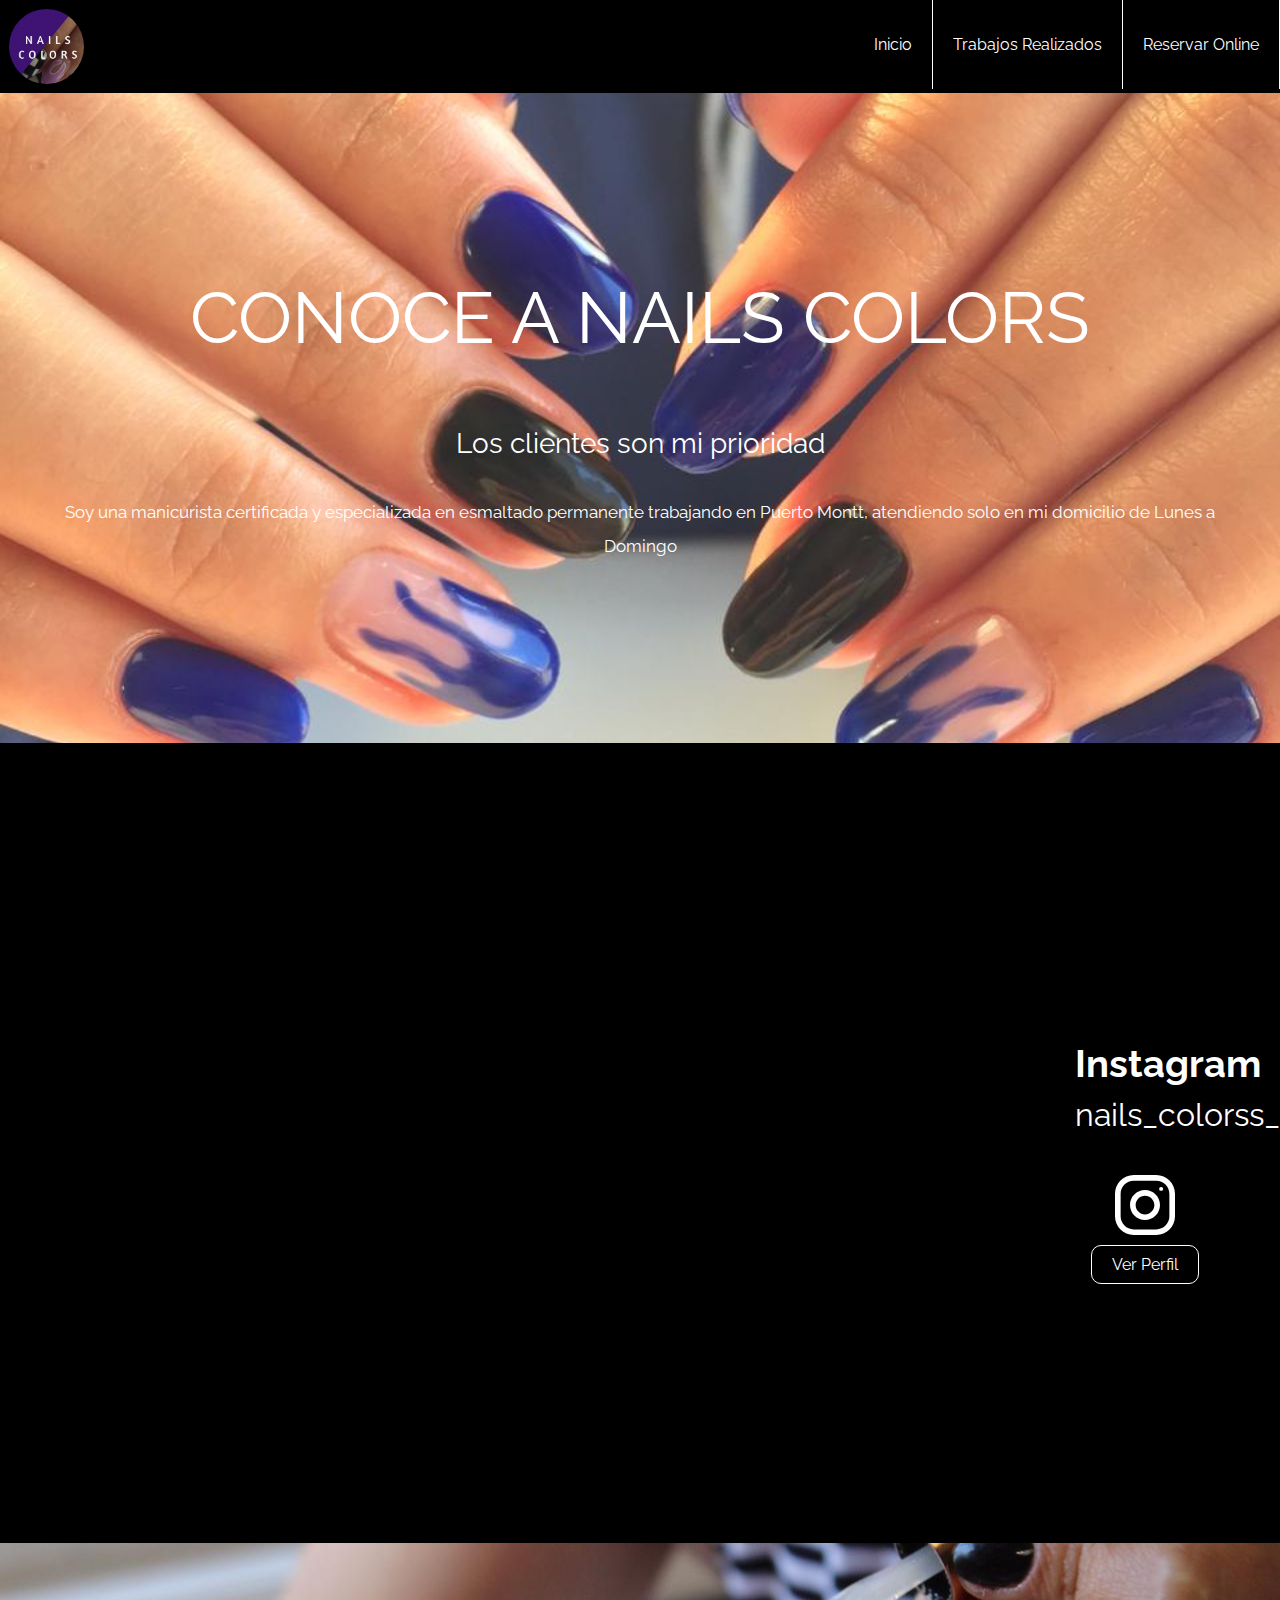
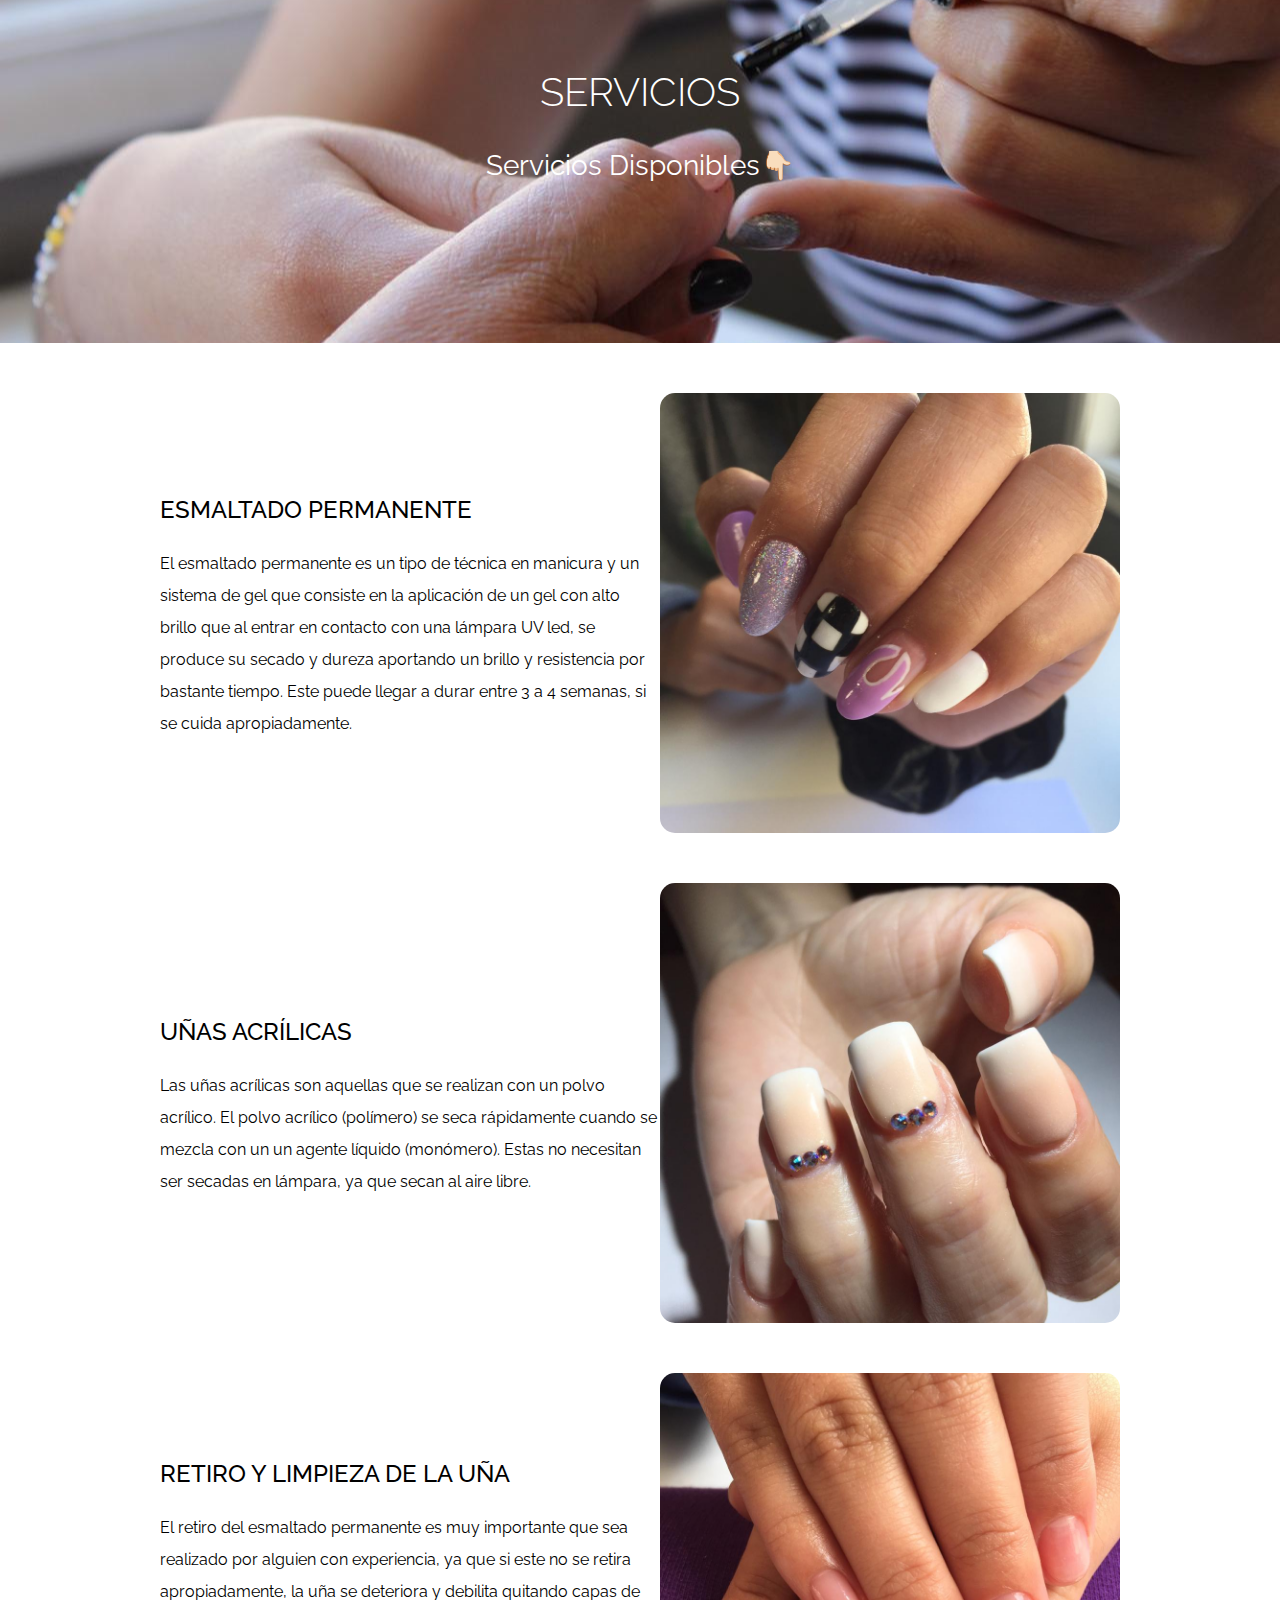
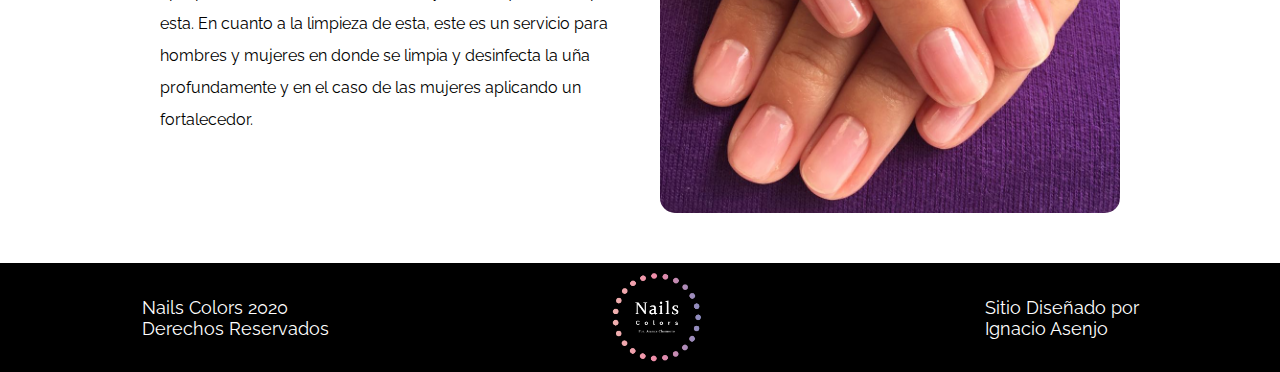
<file: index.html>
<u!DOCTYPE html>
<html lang="es" dir="ltr">
  <head>
    <meta charset="utf-8">
    <title>Nails Colors</title>
    <link rel="stylesheet" href="css/nc-estilo.css">
    <link href="https://fonts.googleapis.com/css?family=Montserrat|Raleway&display=swap" rel="stylesheet">
    <link href="https://fonts.googleapis.com/css?family=Quicksand&display=swap" rel="stylesheet">
    <link rel="shortcut icon" href="images/logo3.jpeg" />
  </head>
  <body>
    
    
    
    
    <header class = "header">

      <figure class="logo">
        <img src="images/logo33.jpg" alt="Logo" class="header-logo"/>
      </figure>

      <div class="header-bannerroom">
        <img src="images/banner.jpg" alt="icon" class="header-banner">
      </div>

      <div class="header-room"></div>
        <input type="checkbox" id="btn-menu">
        <div class="header-box">
          <label for="btn-menu">
            <img src="images/menu.png" alt="icon" class="header-menu">
          </label>
        </div>
        
        <nav class = "menu">

          <ul>
            <li>
              <a href="./index.html " class="menu-element">Inicio</a>
            </li>
            <li>
              <a href="./trabajos.html" class="menu-element">Trabajos Realizados</a>
            </li>
            <li>
              <a href="./horario.html " class="menu-element">Reservar Online</a>
            </li>
          </ul>

        </nav>
      </div>
    </header>
    
    <section class="banner-alt">
      <div class="banner-alt-content">
        
        <h1>Conoce a Nails Colors</h1>
        <p class="font7">Los clientes son mi prioridad</p>
        <p class="font8">Soy una manicurista certificada y especializada en esmaltado permanente trabajando en Puerto Montt, atendiendo solo en mi domicilio de Lunes a Domingo </p>
        
  
      </div>
    </section>
    
    <!--<section class="banner">
      <div class="banner-content">
        
        <h1>Bienvenidos a  Nails Colors</h1>
        
        <a href="./Trabajos.html">Ver Trabajos</a>
      
      </div>
    </section>-->
 
   <!--TEXTO ESCONDIDO POR SI LO NECESITAS

      <section class="hero">
      <h2>Bienvenidos a Nails Colorsy nose que más escribir , texto texto mucho texto y mas texto</h2>
      <img class="hero-image" src="images/logo1.jpg" wight="500" height="300" alt="Imagen Principal"/>
    </section>-->
    
    <section id="contacto" class="contact">
      <div class="container">
        
        <div class="contact-instagram">
          <script src="https://apps.elfsight.com/p/platform.js" ></script>
          <div class="elfsight-app-da124fe7-1f3f-41db-bb42-c450b6b6c1a0"></div>
        </div>

        <div class="contact-apart">
          <div class="contact-text">
            <h3>Instagram</h3>
            <p>nails_colorss_ </p>
          </div>

          <div class="contact-social">
            <a href="https://www.instagram.com/nails_colorss_/?hl=es-la" class="social-link instagram"></a>
            <a href="https://www.instagram.com/nails_colorss_/?hl=es-la" class="contact-button">Ver Perfil</a>
          </div>
        <div>
      </div>
    </section>

    <section class="banner-alt-bet">
      <div class="banner-alt-bet-content">
          
        <h1>SERVICIOS</h1>
        <p class="font7">Servicios Disponibles👇🏻</p>
          
    
      </div>
    </section>

    <section class="jobs">

      <div class="jobs-types">
        <div class="jobs-text">
          <h3>ESMALTADO PERMANENTE</h3>
          <p>El esmaltado permanente es un tipo de técnica en manicura y un sistema de gel que consiste en la aplicación de un gel con alto brillo que al entrar en contacto con una lámpara UV led, se produce su secado y dureza aportando un brillo y resistencia por bastante tiempo. Este puede llegar a durar entre 3 a 4 semanas, si se cuida apropiadamente. </p>
        </div>
        <div class="jobs-container">
          <img class="jobs-image" src="images/jobs/esmaltado.jpeg"/>
        </div>
      </div>

      <div class="jobs-types">
        <div class="jobs-text">
          <h3>UÑAS ACRÍLICAS</h3>
          <p>Las uñas acrílicas son aquellas que se realizan con un polvo acrílico. El polvo acrílico (polímero) se seca rápidamente cuando se mezcla con un un agente líquido (monómero). Estas no necesitan ser secadas en lámpara, ya que secan al aire libre. </p>
        </div>
        <div class="jobs-container">
          <img  class="jobs-image" src="images/jobs/acrilicas.jpeg"/>
        </div>
      </div>

      <div class="jobs-types">
        <div class="jobs-text">
          <h3>RETIRO Y LIMPIEZA DE LA UÑA </h3>
          <p>El retiro del esmaltado permanente es muy importante que sea realizado por alguien con experiencia, ya que si este no se retira apropiadamente, la uña se deteriora y debilita quitando capas de esta. En cuanto a la limpieza de esta, este es un servicio para hombres y mujeres en donde se limpia y desinfecta la uña profundamente y en el caso de las mujeres aplicando un fortalecedor. </p>
        </div>
        <div class="jobs-container">
          <img  class="jobs-image" src="images/jobs/retiro.jpeg"/>
        </div>
      </div>



    </section>

    <footer class="footer">
      <div>
        <p>Nails Colors 2020 </p>
        <p>Derechos Reservados</p>
      </div>
      <div>
        <img src="images/logo4.png" width="55" alt="Imagen del Logo" class="footer-logo">
      </div>
      <div class="footer-ig">
        <p>Sitio Diseñado por </p>
        <a>Ignacio Asenjo</a>
      </div>
    </footer>

    

  </body>
</html>
</file>
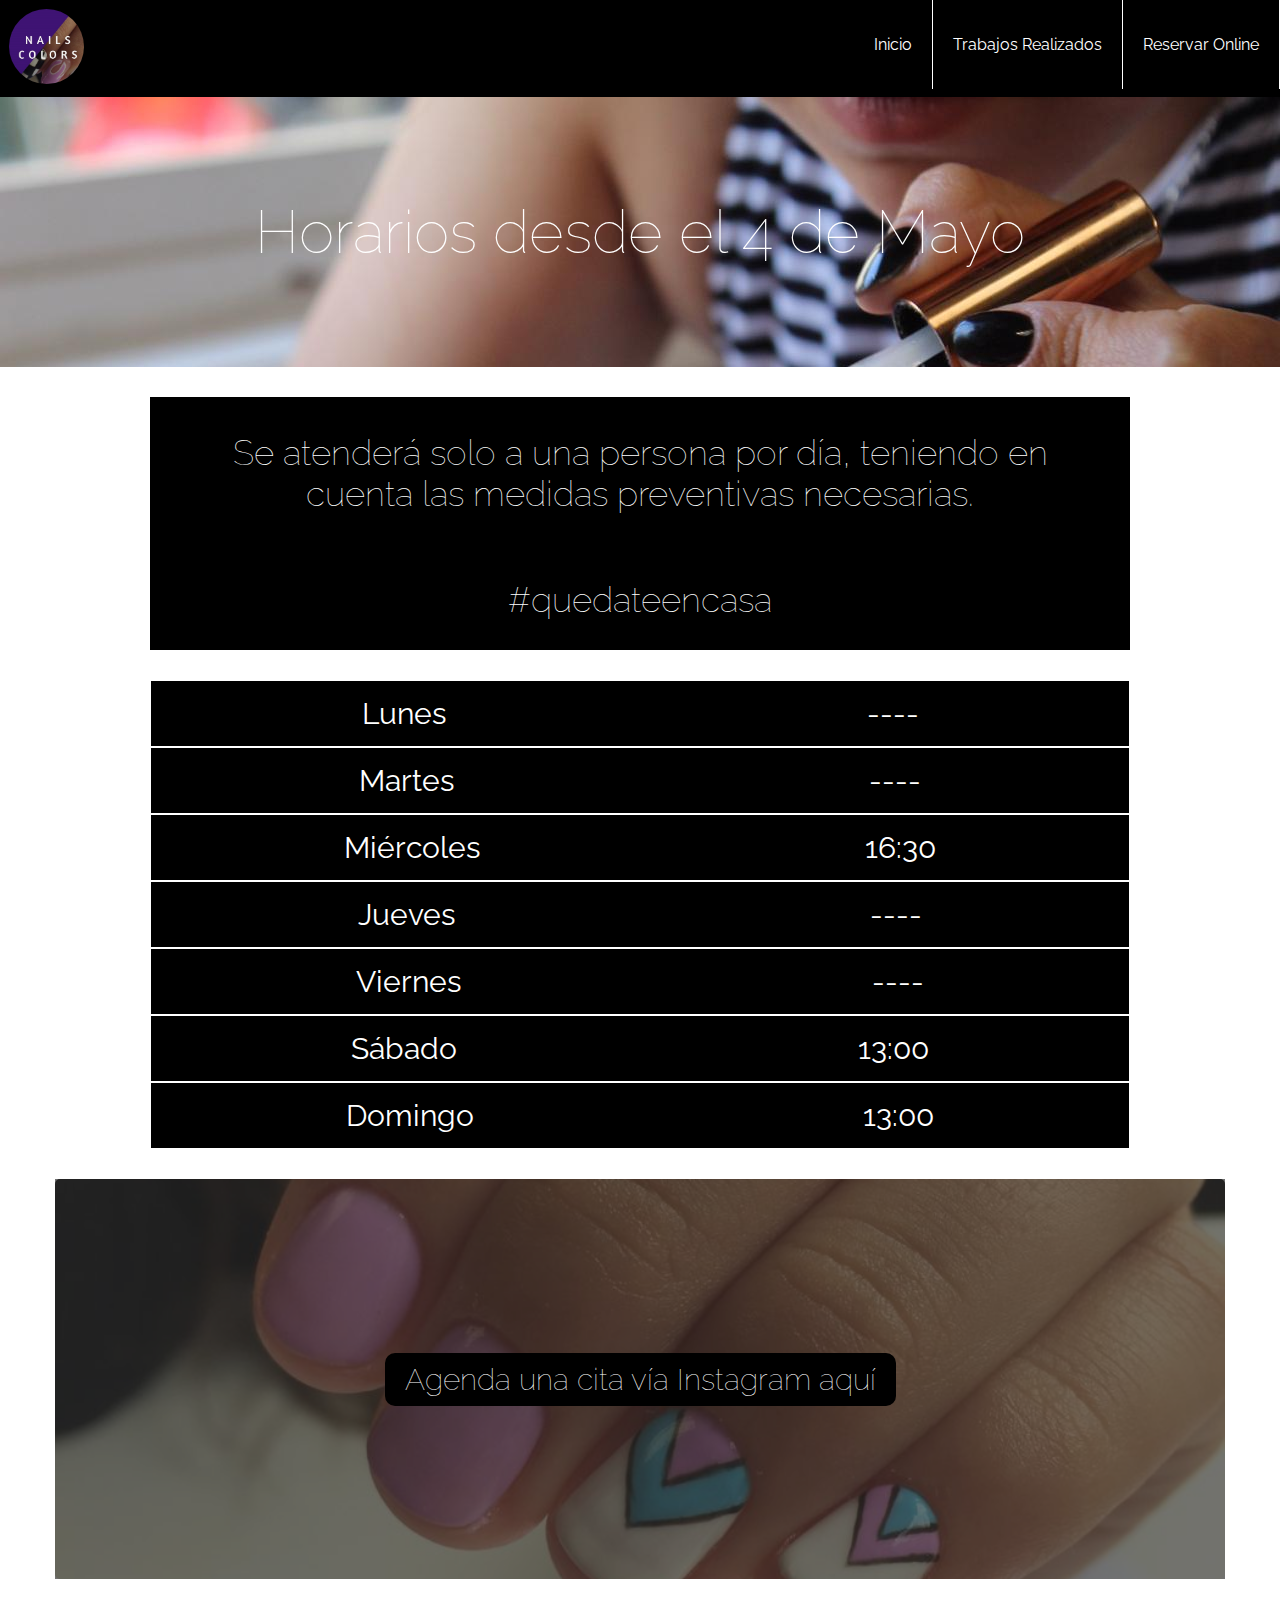
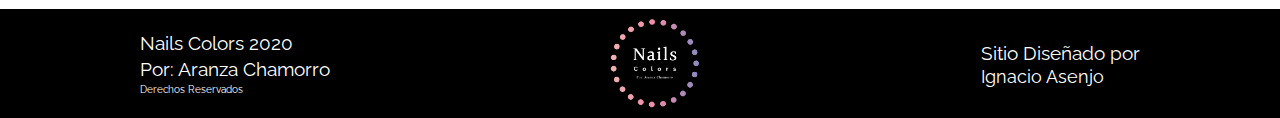
<file: horario.html>
<!DOCTYPE html>
<html lang="en" dir="ltr">
  <head>

    <meta charset="utf-8">
    <title>Nails Colors</title>
    <link rel="stylesheet" href="css/ctnc.css">
    <link href="https://fonts.googleapis.com/css?family=Raleway:300&display=swap" rel="stylesheet">
    <link href="https://fonts.googleapis.com/css?family=Montserrat|Raleway&display=swap" rel="stylesheet">
    <link href="https://fonts.googleapis.com/css?family=Quicksand&display=swap" rel="stylesheet">
    <link rel="shortcut icon" href="images/logo3.png" />
  </head>
  <body>
    <header class = "header">

      <figure class="logo">
        <img src="images/logo33.jpg" alt="Logo" class="header-logo"/>
      </figure>

      <div class="header-bannerroom">
        <img src="images/banner.jpg" alt="icon" class="header-banner">
      </div>


      <div class="header-room"></div>
        <input type="checkbox" id="btn-menu">
        <div class="header-box">
          <label for="btn-menu">
            <img src="images/menu.png" alt="icon" class="header-menu">
          </label>
        </div>
        
        <nav class = "menu">

          <ul>
            <li>
              <a href="./index.html " class="menu-element">Inicio</a>
            </li>
            <li>
              <a href="./trabajos.html" class="menu-element">Trabajos Realizados</a>
            </li>
            <li>
              <a href="./horario.html " class="menu-element">Reservar Online</a>
            </li>
          </ul>

        </nav>
      </div>
    </header>

    <!--<div class="sup">
      <h1 class="title">Horarios</h1>
    </div>-->

    <section class="horario">
      <!--<div class="horario-paper">
        <img class="horario-image" src="images/servicios.jpeg"/>
      </div>-->
      <div class="horario-block">
        <p class="horario-title"> Horarios desde el 4 de Mayo </p>
        <div class = "horario-aviso">
          <p class="horario-alerta">Se atenderá solo a una persona por día, teniendo en cuenta las medidas preventivas necesarias.</p>
          <p class="horario-alerta">#quedateencasa</p>
        </div>
        <div class="horario-day">
            <p>Lunes</p><p>----</p>
        </div>
        <div class="horario-day">
          <p>Martes</p><p>----</p>
        </div>
        <div class="horario-day">
          <p>Miércoles</p><p>16:30</p>
        </div>
        <div class="horario-day">
          <p>Jueves</p><p>----</p>
        </div>
        <div class="horario-day">
          <p>Viernes</p><p>----</p>
        </div>
        <div class="horario-day">
          <p>Sábado</p><p>13:00</p>
        </div>
        <div class="horario-day">
          <p>Domingo</p><p>13:00</p>
        </div>
      </div> 
        
    </section>  

    <section class="contact">
      <div class="contact-content">
        <a class="contact-button" href="https://www.instagram.com/nails_colorss_/">Agenda una cita vía Instagram aquí</a>
      </div>
    </section>
   

    <footer class="footer">
      <div >
        <p class="footer-text">Nails Colors 2020</p>
        <p class="footer-text">Por: Aranza Chamorro</p>
        <p class="footer-text0">Derechos Reservados</p>
      </div>
      <div>
        <img src="images/logo4.png" width="55" alt="Imagen del Logo" class="footer-logo">
      </div>
      <div class="footer-ig">
        <p class="footer-text">Sitio Diseñado por </p>
        <a>Ignacio Asenjo</a>
      </div>
    </footer>

  </body>
</html>
</file>
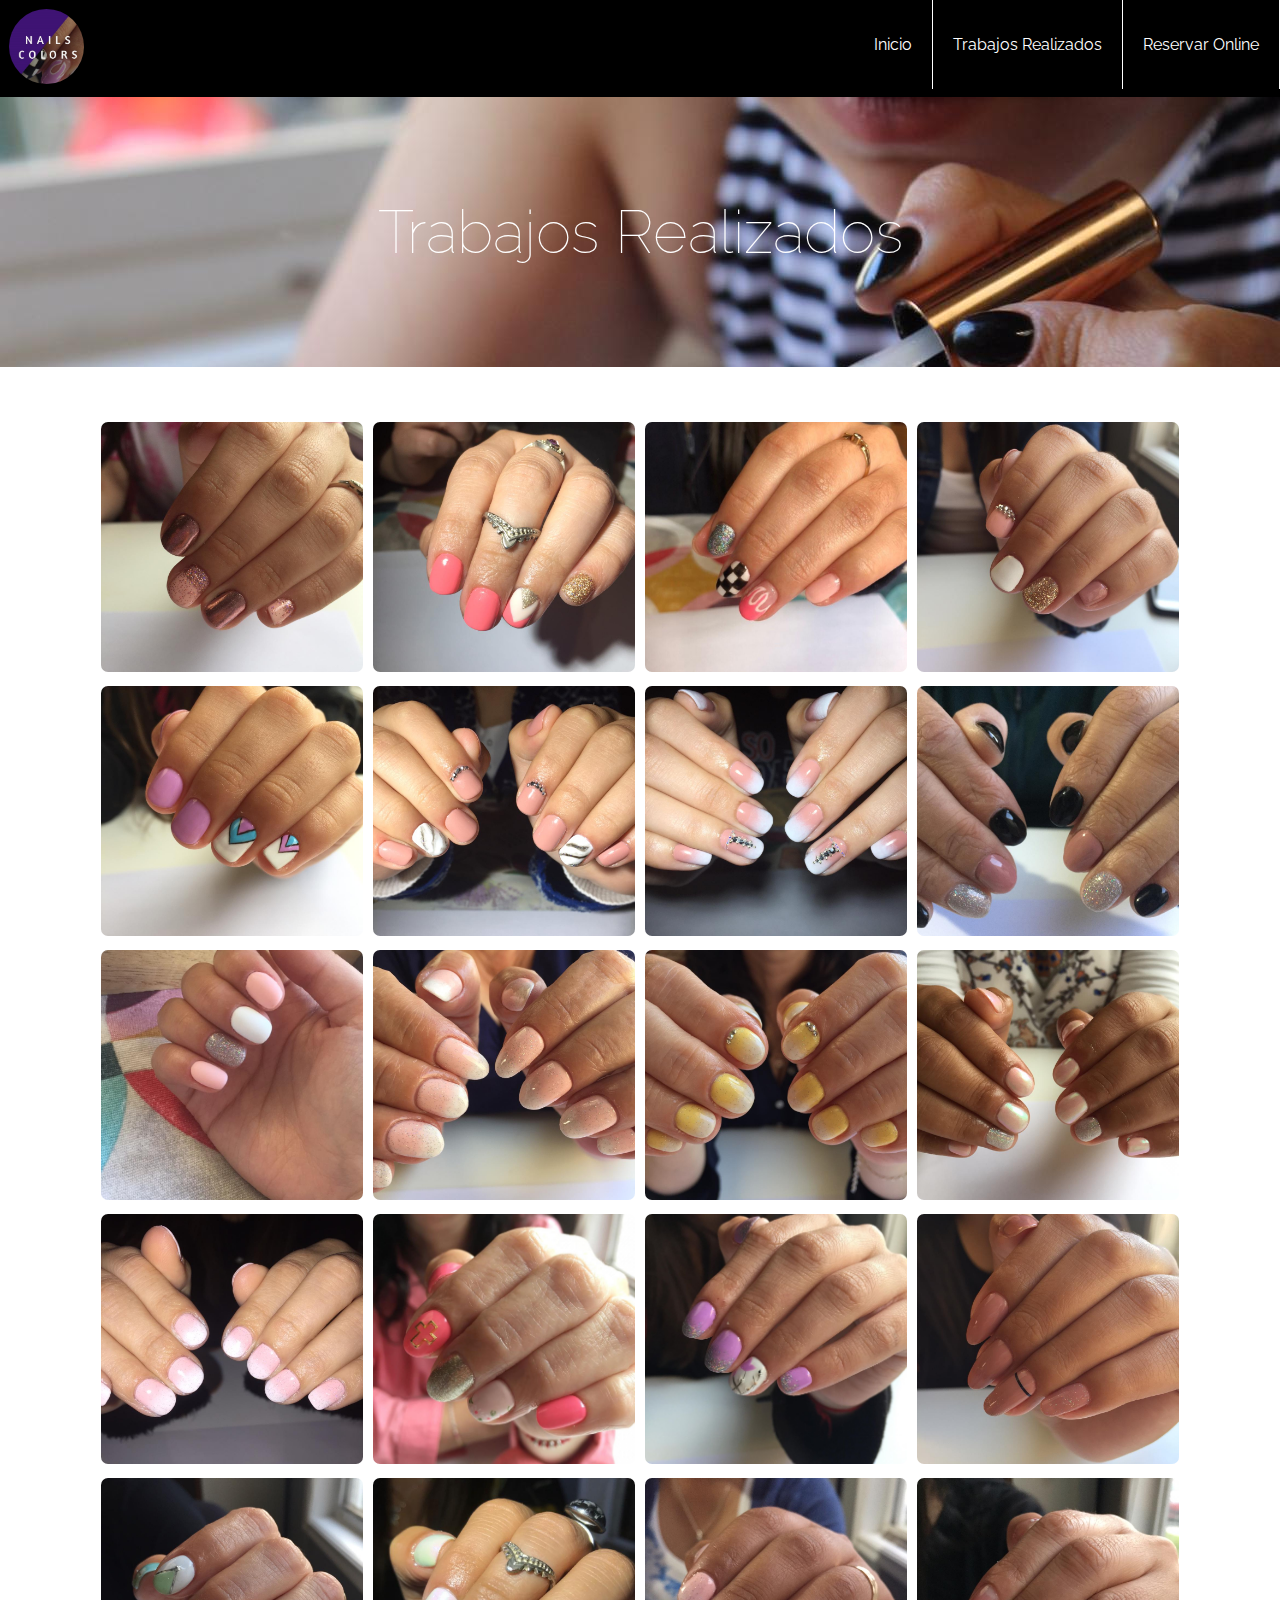
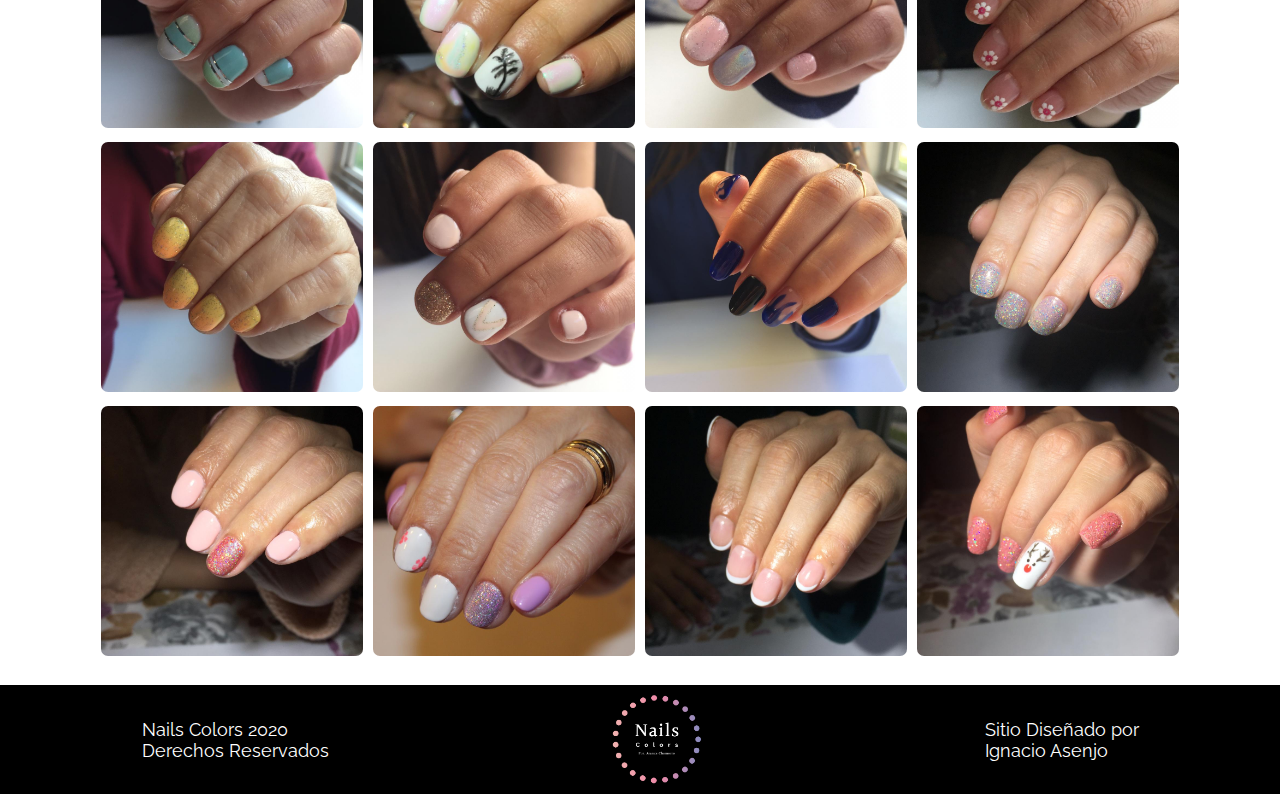
<file: trabajos.html>
<!DOCTYPE html>
<html lang="es" dir="ltr">
  <head>

    <meta charset="utf-8">
    <title>Nails Colors</title>
    <link rel="stylesheet" href="css/tcnc.css">
    <link href="https://fonts.googleapis.com/css?family=Raleway:300&display=swap" rel="stylesheet">
    <link href="https://fonts.googleapis.com/css?family=Montserrat|Raleway&display=swap" rel="stylesheet">
    <link href="https://fonts.googleapis.com/css?family=Quicksand&display=swap" rel="stylesheet">
    <link rel="shortcut icon" href="images/logo3.png" />
  </head>
  <body>
    <header class = "header">

        <figure class="logo">
            <img src="images/logo33.jpg" alt="Logo" class="header-logo"/>
          </figure>
    
        <div class="header-bannerroom">
            <img src="images/banner.jpg" alt="icon" class="header-banner">
        </div>
  
        <div class="header-room"></div>
          <input type="checkbox" id="btn-menu">
          <div class="header-box">
            <label for="btn-menu">
              <img src="images/menu.png" alt="icon" class="header-menu">
            </label>
          </div>
          
          <nav class = "menu">
  
            <ul>
            
                <li>
                    <a href="./index.html " class="menu-element">Inicio</a>
                </li>
              <li>
                <a href="./trabajos.html" class="menu-element">Trabajos Realizados</a>
              </li>
              <li>
                <a href="./horario.html " class="menu-element">Reservar Online</a>
              </li>
              
            </ul>
  
          </nav>
        </div>
      </header>

    <div class="">
        <p class="trabajos-title"> Trabajos Realizados </p>
      </div>


    <ul class="galeria">
        <li><a href="#img1"><img src="./images/catalogo/trabajo1.jpeg"></a></li>
        <li><a href="#img2"><img src="./images/catalogo/trabajo2.jpeg"></a></li>
        <li><a href="#img3"><img src="./images/catalogo/trabajo3.jpeg"></a></li>
        <li><a href="#img4"><img src="./images/catalogo/trabajo4.jpeg"></a></li>
        <li><a href="#img5"><img src="./images/catalogo/trabajo5.jpeg"></a></li>
        <li><a href="#img6"><img src="./images/catalogo/trabajo6.jpeg"></a></li>
        <li><a href="#img7"><img src="./images/catalogo/trabajo7.jpeg"></a></li>
        <li><a href="#img8"><img src="./images/catalogo/trabajo8.jpeg"></a></li>
        <li><a href="#img9"><img src="./images/catalogo/trabajo9.jpeg"></a></li>
        <li><a href="#img10"><img src="./images/catalogo/trabajo10.jpeg"></a></li>
        <li><a href="#img11"><img src="./images/catalogo/trabajo11.jpeg"></a></li>
        <li><a href="#img12"><img src="./images/catalogo/trabajo12.jpeg"></a></li>
        <li><a href="#img13"><img src="./images/catalogo/trabajo13.jpeg"></a></li>
        <li><a href="#img14"><img src="./images/catalogo/trabajo14.jpeg"></a></li>
        <li><a href="#img15"><img src="./images/catalogo/trabajo15.jpeg"></a></li>
        <li><a href="#img16"><img src="./images/catalogo/trabajo16.jpeg"></a></li>
        <li><a href="#img17"><img src="./images/catalogo/trabajo17.jpeg"></a></li>
        <li><a href="#img18"><img src="./images/catalogo/trabajo18.jpeg"></a></li>
        <li><a href="#img19"><img src="./images/catalogo/trabajo19.jpeg"></a></li>
        <li><a href="#img20"><img src="./images/catalogo/trabajo20.jpeg"></a></li>
        <li><a href="#img21"><img src="./images/catalogo/trabajo21.jpeg"></a></li>
        <li><a href="#img22"><img src="./images/catalogo/trabajo22.jpeg"></a></li>
        <li><a href="#img23"><img src="./images/catalogo/trabajo23.jpeg"></a></li>
        <li><a href="#img24"><img src="./images/catalogo/trabajo24.jpeg"></a></li>
        <li><a href="#img25"><img src="./images/catalogo/trabajo25.jpeg"></a></li>
        <li><a href="#img26"><img src="./images/catalogo/trabajo26.jpeg"></a></li>
        <li><a href="#img27"><img src="./images/catalogo/trabajo27.jpeg"></a></li>
        <li><a href="#img28"><img src="./images/catalogo/trabajo28.jpeg"></a></li>
    </ul>

    <div class="modal" id="img1">
        <h3></h3>
        <div class="imagen">
            <a href="#img28"><img src="./images/arrow_left.png" class="image_arrow"></a>
            <a href="#img2"><img src="./images/catalogo/trabajo1.jpeg" class="image_max"></a>
            <a href="#img2"><img src="./images/arrow_right.png" class="image_arrow" ></a>
        </div>
        <a class="cerrar" href=""><img class="modal-x" src="images/x.png"/></a>
    </div>
    
    <div class="modal" id="img2">
        <h3></h3>
        <div class="imagen">
            <a href="#img1"><img src="./images/arrow_left.png" class="image_arrow"></a>
            <a href="#img3"><img src="./images/catalogo/trabajo2.jpeg" class="image_max"></a>
            <a href="#img3"><img src="./images/arrow_right.png" class="image_arrow" ></a>
        </div>
        <a class="cerrar" href=""><img class="modal-x" src="images/x.png"/></a>
    </div>
    
    <div class="modal" id="img3">
        <h3></h3>
        <div class="imagen">
            <a href="#img2"><img src="./images/arrow_left.png" class="image_arrow"></a>
            <a href="#img4"><img src="./images/catalogo/trabajo3.jpeg" class="image_max"></a>
            <a href="#img4"><img src="./images/arrow_right.png" class="image_arrow" ></a>
        </div>
        <a class="cerrar" href=""><img class="modal-x" src="images/x.png"/></a>
    </div>

    <div class="modal" id="img4">
        <h3></h3>
        <div class="imagen">
            <a href="#img3"><img src="./images/arrow_left.png" class="image_arrow"></a>
            <a href="#img5"><img src="./images/catalogo/trabajo4.jpeg" class="image_max"></a>
            <a href="#img5"><img src="./images/arrow_right.png" class="image_arrow" ></a>
        </div>
        <a class="cerrar" href=""><img class="modal-x" src="images/x.png"/></a>
    </div>

    <div class="modal" id="img5">
        <h3></h3>
        <div class="imagen">
            <a href="#img4"><img src="./images/arrow_left.png" class="image_arrow"></a>
            <a href="#img6"><img src="./images/catalogo/trabajo5.jpeg" class="image_max"></a>
            <a href="#img6"><img src="./images/arrow_right.png" class="image_arrow" ></a>
        </div>
        <a class="cerrar" href=""><img class="modal-x" src="images/x.png"/></a>
    </div>

    <div class="modal" id="img6">
        <h3></h3>
        <div class="imagen">
            <a href="#img5"><img src="./images/arrow_left.png" class="image_arrow"></a>
            <a href="#img7"><img src="./images/catalogo/trabajo6.jpeg" class="image_max"></a>
            <a href="#img7"><img src="./images/arrow_right.png" class="image_arrow" ></a>
        </div>
        <a class="cerrar" href=""><img class="modal-x" src="images/x.png"/></a>
    </div>
    
    <div class="modal" id="img7">
        <h3></h3>
        <div class="imagen">
            <a href="#img6"><img src="./images/arrow_left.png" class="image_arrow"></a>
            <a href="#img8"><img src="./images/catalogo/trabajo7.jpeg" class="image_max"></a>
            <a href="#img8"><img src="./images/arrow_right.png" class="image_arrow" ></a>
        </div>
        <a class="cerrar" href=""><img class="modal-x" src="images/x.png"/></a>
    </div>

    <div class="modal" id="img8">
        <h3></h3>
        <div class="imagen">
            <a href="#img7"><img src="./images/arrow_left.png" class="image_arrow"></a>
            <a href="#img9"><img src="./images/catalogo/trabajo8.jpeg" class="image_max"></a>
            <a href="#img9"><img src="./images/arrow_right.png" class="image_arrow" ></a>
        </div>
        <a class="cerrar" href=""><img class="modal-x" src="images/x.png"/></a>
    </div>

    <div class="modal" id="img9">
        <h3></h3>
        <div class="imagen">
            <a href="#img8"><img src="./images/arrow_left.png" class="image_arrow"></a>
            <a href="#img10"><img src="./images/catalogo/trabajo9.jpeg" class="image_max"></a>
            <a href="#img10"><img src="./images/arrow_right.png" class="image_arrow" ></a>
        </div>
        <a class="cerrar" href=""><img class="modal-x" src="images/x.png"/></a>
    </div>

    <div class="modal" id="img10">
        <h3></h3>
        <div class="imagen">
            <a href="#img9"><img src="./images/arrow_left.png" class="image_arrow"></a>
            <a href="#img11"><img src="./images/catalogo/trabajo10.jpeg" class="image_max"></a>
            <a href="#img11"><img src="./images/arrow_right.png" class="image_arrow" ></a>
        </div>
        <a class="cerrar" href=""><img class="modal-x" src="images/x.png"/></a>
    </div>

    <div class="modal" id="img11">
        <h3></h3>
        <div class="imagen">
            <a href="#img10"><img src="./images/arrow_left.png" class="image_arrow"></a>
            <a href="#img12"><img src="./images/catalogo/trabajo11.jpeg" class="image_max"></a>
            <a href="#img12"><img src="./images/arrow_right.png" class="image_arrow" ></a>
        </div>
        <a class="cerrar" href=""><img class="modal-x" src="images/x.png"/></a>
    </div>

    <div class="modal" id="img12">
        <h3></h3>
        <div class="imagen">
            <a href="#img11"><img src="./images/arrow_left.png" class="image_arrow"></a>
            <a href="#img13"><img src="./images/catalogo/trabajo12.jpeg" class="image_max"></a>
            <a href="#img13"><img src="./images/arrow_right.png" class="image_arrow" ></a>
        </div>
        <a class="cerrar" href=""><img class="modal-x" src="images/x.png"/></a>
    </div>
    <div class="modal" id="img13">
        <h3></h3>
        <div class="imagen">
            <a href="#img12"><img src="./images/arrow_left.png" class="image_arrow"></a>
            <a href="#img14"><img src="./images/catalogo/trabajo13.jpeg" class="image_max"></a>
            <a href="#img14"><img src="./images/arrow_right.png" class="image_arrow" ></a>
        </div>
        <a class="cerrar" href=""><img class="modal-x" src="images/x.png"/></a>
    </div>
    <div class="modal" id="img14">
        <h3></h3>
        <div class="imagen">
            <a href="#img13"><img src="./images/arrow_left.png" class="image_arrow"></a>
            <a href="#img15"><img src="./images/catalogo/trabajo14.jpeg" class="image_max"></a>
            <a href="#img15"><img src="./images/arrow_right.png" class="image_arrow" ></a>
        </div>
        <a class="cerrar" href=""><img class="modal-x" src="images/x.png"/></a>
    </div>
    <div class="modal" id="img15">
        <h3></h3>
        <div class="imagen">
            <a href="#img14"><img src="./images/arrow_left.png" class="image_arrow"></a>
            <a href="#img16"><img src="./images/catalogo/trabajo15.jpeg" class="image_max"></a>
            <a href="#img16"><img src="./images/arrow_right.png" class="image_arrow" ></a>
        </div>
        <a class="cerrar" href=""><img class="modal-x" src="images/x.png"/></a>
    </div>

    <div class="modal" id="img16">
        <h3></h3>
        <div class="imagen">
            <a href="#img15"><img src="./images/arrow_left.png" class="image_arrow"></a>
            <a href="#img17"><img src="./images/catalogo/trabajo16.jpeg" class="image_max"></a>
            <a href="#img17"><img src="./images/arrow_right.png" class="image_arrow" ></a>
        </div>
        <a class="cerrar" href=""><img class="modal-x" src="images/x.png"/></a>
    </div>

    <div class="modal" id="img17">
        <h3></h3>
        <div class="imagen">
            <a href="#img16"><img src="./images/arrow_left.png" class="image_arrow"></a>
            <a href="#img18"><img src="./images/catalogo/trabajo17.jpeg" class="image_max"></a>
            <a href="#img18"><img src="./images/arrow_right.png" class="image_arrow" ></a>
        </div>
        <a class="cerrar" href=""><img class="modal-x" src="images/x.png"/></a>
    </div>

    <div class="modal" id="img18">
        <h3></h3>
        <div class="imagen">
            <a href="#img17"><img src="./images/arrow_left.png" class="image_arrow"></a>
            <a href="#img19"><img src="./images/catalogo/trabajo18.jpeg" class="image_max"></a>
            <a href="#img19"><img src="./images/arrow_right.png" class="image_arrow" ></a>
        </div>
        <a class="cerrar" href=""><img class="modal-x" src="images/x.png"/></a>
    </div>

    <div class="modal" id="img19">
        <h3></h3>
        <div class="imagen">
            <a href="#img18"><img src="./images/arrow_left.png" class="image_arrow"></a>
            <a href="#img20"><img src="./images/catalogo/trabajo19.jpeg" class="image_max"></a>
            <a href="#img20"><img src="./images/arrow_right.png" class="image_arrow" ></a>
        </div>
        <a class="cerrar" href=""><img class="modal-x" src="images/x.png"/></a>
    </div>

    <div class="modal" id="img20">
        <h3></h3>
        <div class="imagen">
            <a href="#img19"><img src="./images/arrow_left.png" class="image_arrow"></a>
            <a href="#img21"><img src="./images/catalogo/trabajo20.jpeg" class="image_max"></a>
            <a href="#img21"><img src="./images/arrow_right.png" class="image_arrow" ></a>
        </div>
        <a class="cerrar" href=""><img class="modal-x" src="images/x.png"/></a>
    </div>

    <div class="modal" id="img21">
        <h3></h3>
        <div class="imagen">
            <a href="#img20"><img src="./images/arrow_left.png" class="image_arrow"></a>
            <a href="#img22"><img src="./images/catalogo/trabajo21.jpeg" class="image_max"></a>
            <a href="#img22"><img src="./images/arrow_right.png" class="image_arrow" ></a>
        </div>
        <a class="cerrar" href=""><img class="modal-x" src="images/x.png"/></a>
    </div>

    <div class="modal" id="img22">
        <h3></h3>
        <div class="imagen">
            <a href="#img21"><img src="./images/arrow_left.png" class="image_arrow"></a>
            <a href="#img23"><img src="./images/catalogo/trabajo22.jpeg" class="image_max"></a>
            <a href="#img23"><img src="./images/arrow_right.png" class="image_arrow" ></a>
        </div>
        <a class="cerrar" href=""><img class="modal-x" src="images/x.png"/></a>
    </div>

    <div class="modal" id="img23">
        <h3></h3>
        <div class="imagen">
            <a href="#img22"><img src="./images/arrow_left.png" class="image_arrow"></a>
            <a href="#img24"><img src="./images/catalogo/trabajo23.jpeg" class="image_max"></a>
            <a href="#img24"><img src="./images/arrow_right.png" class="image_arrow" ></a>
        </div>
        <a class="cerrar" href=""><img class="modal-x" src="images/x.png"/></a>
    </div>

    <div class="modal" id="img24">
        <h3></h3>
        <div class="imagen">
            <a href="#img23"><img src="./images/arrow_left.png" class="image_arrow"></a>
            <a href="#img25"><img src="./images/catalogo/trabajo24.jpeg" class="image_max"></a>
            <a href="#img25"><img src="./images/arrow_right.png" class="image_arrow" ></a>
        </div>
        <a class="cerrar" href=""><img class="modal-x" src="images/x.png"/></a>
    </div>

    <div class="modal" id="img25">
        <h3></h3>
        <div class="imagen">
            <a href="#img24"><img src="./images/arrow_left.png" class="image_arrow"></a>
            <a href="#img26"><img src="./images/catalogo/trabajo25.jpeg" class="image_max"></a>
            <a href="#img26"><img src="./images/arrow_right.png" class="image_arrow" ></a>
        </div>
        <a class="cerrar" href=""><img class="modal-x" src="images/x.png"></a>
    </div>

    <div class="modal" id="img26">
        <h3></h3>
        <div class="imagen">
            <a href="#img25"><img src="./images/arrow_left.png" class="image_arrow"></a>
            <a href="#img27"><img src="./images/catalogo/trabajo26.jpeg" class="image_max"></a>
            <a href="#img27"><img src="./images/arrow_right.png" class="image_arrow" ></a>
        </div>
        <a class="cerrar" href=""><img class="modal-x" src="images/x.png"/></a>
    </div>

    <div class="modal" id="img27">
        <h3></h3>
        <div class="imagen">
            <a href="#img26"><img src="./images/arrow_left.png" class="image_arrow"></a>
            <a href="#img28"><img src="./images/catalogo/trabajo27.jpeg" class="image_max"></a>
            <a href="#img28"><img src="./images/arrow_right.png" class="image_arrow" ></a>
        </div>
        <a class="cerrar" href=""><img class="modal-x" src="images/x.png"/></a>
    </div>

    <div class="modal" id="img28">
        <h3></h3>
        <div class="imagen">
            <a href="#img27"><img src="./images/arrow_left.png" class="image_arrow"></a>
            <a href="#img1"><img src="./images/catalogo/trabajo28.jpeg" class="image_max"></a>
            <a href="#img1"><img src="./images/arrow_right.png" class="image_arrow" ></a>
        </div>
        <a class="cerrar" href=""><img class="modal-x" src="images/x.png"/></a>
    </div>

    <footer class="footer">
        <div>
          <p>Nails Colors 2020 </p>
          <p>Derechos Reservados</p>
        </div>
        <div>
          <img src="images/logo4.png" width="55" alt="Imagen del Logo" class="footer-logo">
        </div>
        <div class="footer-ig">
          <p>Sitio Diseñado por </p>
          <a>Ignacio Asenjo</a>
        </div>
      </footer>

  </body>
</html>
</file>
<file: css/nc-estilo.css>
body
{
  margin: 0px;
}
body
{
  color: white;
  font-family: 'Raleway', sans-serif;
}
/*--------------------------------*/

/*font-family: 'Montserrat', sans-serif;
font-family: 'Quicksand', sans-serif;
font-family: 'Raleway', sans-serif;*/



.header
{
  background-color: rgb(0, 0, 0);
  width: 100%;
  display: flex;
  justify-content: space-between;
  
}


#btn-menu
{
  display: none;
}

.header a:hover{
  background-color: white;
  color: #333
}

.logo{
  margin: 0px;
}
.header-logo
{
  height: 75px;
  margin:9px;
  border-radius: 200px;
}
.header-banner
{
  display: none;
}

header label{
  display: none;
  width: 30px;
  height: 30px;
  padding: 10px;
}

header label:hover{
  cursor: pointer;
}


.menu ul
{
  margin: 0;
  list-style: none;
  padding: 0;
  display: flex;
  justify-content: flex-end;
}

.menu li{
  border-right: 1px solid white;
}



.menu li a
{
  display: block;
  padding: 35px 20px;
  color: white;
  text-decoration: none;
}

.menu li:hover {
  background: rgba(250, 230, 248, 0.4);
}







.banner{
  position: relative;
  width: 100%;
  height: 36pc;
  background-color: rgb(255, 191, 191);
  background-position: center;
  background-size: cover;
  transition: all .1s ease-in-out;
  background-image: url("images/banner/banner2.jpg");
  animation: banner 28s infinite linear;
}

.banner-alt{
  position: relative;
  width: 100%;
  height: 650px;
  background-position: center;
  background-size: cover;
  background-image: url("images/background/conocea.jpeg");
}

.banner-alt-content h1{
  margin: 0px 60px;
  padding: 0;
  padding-bottom: 30px;
  font-size: 40px;
  text-align: center;
  text-transform: uppercase;
  line-height: 1.25em;
  font: normal normal normal 72px/1.25em raleway,sans-serif;
}

.font7
{
  font-size: 28px;
  text-align: center;
  line-height: 1.67em;
  font-family: 'Raleway', sans-serif;
}

.font8
{
  font-size: 17px;
  text-align: center;
  line-height: 2em;
  font-family: 'Raleway', sans-serif;
  padding: 0;
  border: 0;
  outline: 0;
  vertical-align: baseline;
  margin: 0px 30px;
}
.banner-alt-content
{
  margin: 0;
  padding: 0;
  width: 100%;
  height: 100%;
  color: #FFF;
  display: flex;
  flex-direction: column;
  justify-content: center;
  align-items: center;

}

.banner-alt-bet{
  position: relative;
  width: 100%;
  height: 400px;
  background-position: center;
  background-size: cover;
  background-image: url("images/background/servicios.jpeg");
}

.banner-alt-bet-content
{
  margin: 0;
  padding: 0;
  width: 100%;
  height: 100%;
  color: #FFF;
  display: flex;
  flex-direction: column;
  justify-content: center;
  align-items: center;

}
.banner-content
{
  margin: 0;
  padding: 0;
  width: 100%;
  height: 100%;
  color: #FFF;
  background-color: rgba(194, 66, 183, .4);
  display: flex;
  flex-direction: column;
  justify-content: center;
  align-items: center;

}
.banner-content h1{
  margin: 0;
  padding: 0;
  padding-bottom: 30px;
  font-size: 40px;
  text-align: center;
}
.banner-content a{
  text-decoration: none;
  color: white;
  padding:9px 20px;
  border:   1px solid white;
  border-radius: 10px;
  transition: all .3s ease-in-out;

}
.banner-content a:hover{
  background-color: white;
  color: #333

}

@keyframes banner {
  0%{
    background-image: url("images/banner/banner2.jpg");
  }
  25%{
    background-image: url("images/banner/banner2.jpg");
  }
  26%{
    background-image: url("images/banner/banner1.jpg");
  }
  50%{
    background-image: url("images/banner/banner1.jpg");
  }
  51%{
    background-image: url("images/banner/banner3.jpg");
  }
  75%{
    background-image: url("images/banner/banner3.jpg");
  }
  76%{
    background-image: url("images/banner/banner4.jpg");
  }
  100%{
    background-image: url("images/banner/banner4.jpg");
  }
}

.hero{
  height: 400px;
  background-color: white;
  display: flex;
  align-items:center;
  justify-content: space-between;
}
.hero h2
{
  color:#E076DA;
  padding: 120px 0px;
  font-family: 'Quicksand', sans-serif;
  /*border: 1px solid lightcoral;*/
  width: 950px;
  font-size: 40px;
  font-weight: 500;
}
  
.hero p{
  color:black
}
.hero-image
{
  object-fit: cover;
  margin-right: 40px;
  height: 270px;
  border: 10px solid lightcoral;
  border-radius: 500px;
  background-color: rgba(194, 66, 183, .5);
}

h1,
h2,
h3,
h4,
h5,
h6
{
  font-family: 'Raleway', sans-serif;
}
h1
{
  font-size: 40px;
  margin:0;
  color: white;
  font-weight: 300;
}
strong
{
  color: #8B1681;
}

.contact
{
  background-color: rgb(0, 0, 0) ;
  color:white;
  height: 800px;
  display: flex;
  align-items: center;
  justify-content: space-between;
}
.contact-text
{
  padding-left: 30px;
}
.contact h3
{
  font-size: 38px;
  margin-bottom: 10px;

}
.contact p
{
  font-size: 32px;
  margin-top: 10px;
}

.container{
  width: 100%;
  margin: 0 auto;
  display: inherit;
  justify-content: inherit;
  align-items: inherit;
  height: inherit;
  flex-wrap: inherit;
  display: flex;
}
.social-link
{
  display: inline-block;
  width: 60px;
  height: 60px;
  margin: 0 10px;

}
.social-link.instagram{
  background-image: url("../images/instagram.svg");
  background-size: 60px 60px;
  margin: 10px;
}

.contact-button
{
  text-decoration: none;
  color: white;
  padding:9px 20px;
  border:   1px solid white;
  border-radius: 10px;
  transition: all .3s ease-in-out;
}
.contact-button:hover{
  background-color: white;
  color: #333

}
.contact-social
{
  flex-direction: column;
  display: flex;
  width: 200px;
  align-items: center;
}

.jobs h3{
  font-weight: 500;
  font-size: 24px;
  color: black
}
.jobs p
{
  color: black;
  line-height: 2;
}
.jobs-types
{
  display: flex;
  align-items: center;
  justify-content: center;

}
.jobs-image
{
  object-position: 50% 50%;
  width: 460px;
  height: 440px;
  object-fit: cover;
  border-radius: 15px;
}
.jobs-text
{
  width: 500px;
}
.jobs-types
{
  margin: 50px 0px;
}


.footer{
  color: white;
  background-color: rgb(0, 0, 0);
  display:flex;
  align-items: center;
  height: auto;
  justify-content: space-around;
}
.footer img {
  vertical-align: middle;
}
.footer a{
  color:white;
  text-decoration: none;
  font-size: 18px;
}
.footer p{
  font-size: 18px;
  margin: 0px;
}
.footer-logo
{
  width: 90px;
  padding: 10px 0px;
}











@media screen and (max-width: 1000px) 
{
  header label
  {
    display: flex;
    width: 100px;
    height: 100px;
    padding-bottom: 60px;
    padding-right: 30px;
  }

  .header-banner
  {
    display: block;
    width: 450px;
    padding: 85px 0px;
  }

  .header{
    height: auto;
  }

  .header-box
  {
    display: flex;
    align-items: flex-end;
    justify-content: flex-end;
  }
  .header-logo
  {
    height: 185px;
    padding: 20px;
  }

  .header-menu
  {
    width: 100%;
  }
  .menu{
    position: absolute;
    background-color: rgb(255, 255, 255);
    width: 72%;
    margin-left: -82%;
    transition:all 0.5s ;
    z-index: 100;
    padding-top: 70%;
    padding-bottom: 70%;
    padding-left: 10%;
    border-bottom-right-radius: 30px ;
    

  }
  .menu ul
  {
    flex-direction: column;
  }
  #btn-menu:checked ~ .menu{
    margin: 0px
  }
  .menu li a 
  {
    font-size: 60px;
    color: black;
  }





  .font8
  {
    font-size: 40px;
  } 
  .font7
  {
    font-size: 45px;
  }
  .banner
  {
    height: 70pc;
  }
  .banner-alt
  {
    height: 980px;
  }
  .banner-content h1 
  {
    font-size: 60px;
  }
  .banner-content a
  {
    margin-top: 40px;
    font-size: 60px;
    font-family: 'Quicksand', sans-serif;
  }
  .contact-instagram
  {
    width: 90%;
  }
  .contact-apart
  {
    width: auto;
    display: flex;
    margin: 50px 0px;
  }
  .contact .container{
    flex-direction: column;
  }
  .contact
  {
    height: auto;
    padding-top: 60px;
  }
  .contact-text
  {
    padding: 0px;
    padding-right: 40px;
  }
  .contact h3 {
    font-size: 70px;
    margin: 0px
  }
  .contact p {
    font-size: 50px;
    margin:0px;
  }
  .contact-button
  {
    font-size: 38px;
  }

  .banner-alt-bet
  {
    height: 600px;
  }

  .banner-alt-bet-content h1
  {
    font-size:60px
  }
  .jobs-container
  {
    width: 92%;
  }
  .jobs-types
  {
    display: flex;
    flex-direction: column;
    padding-top: 50px;
  }
  .jobs-text{
    width: 90%;
  }
  .jobs-image
  {
    width: 100%;
    height: 600px;
  }
  .jobs p
  {
    font-size: 30px;
  }
  .jobs h3
  {
    font-size: 65px;
    color:black
  }
  .footer
  {
    height: 250px;
  }
  .footer p
  {
    font-size: 27px;
  }
  .footer a
  {
    font-size: 27px;
  }
  .footer-logo
  {
    width: 150px;
  }
}
</file>
<file: css/ctnc.css>
body
{
  font-family: "Raleway", sans-serif;
  margin: 0px;
  background-color: rgb(255, 255, 255)
}
body p
{
  color: white;
  font-family: 'Raleway', sans-serif;
}
/*--------------------------------*/

/*font-family: 'Montserrat', sans-serif;
font-family: 'Quicksand', sans-serif;
font-family: 'Raleway', sans-serif;*/
.header
{
  background-color: rgb(0, 0, 0);
  width: 100%;
  display: flex;
  justify-content: space-between;
  
}


#btn-menu
{
  display: none;
}

.header a:hover{
  background-color: white;
  color: #333
}

.logo{
  margin: 0px;
}

.header-logo
{
  height: 75px;
  margin:9px;
  border-radius: 200px;
}
.header-banner
{
  display: none;
}

header label{
  display: none;
  width: 30px;
  height: 30px;
  padding: 10px;
}

header label:hover{
  cursor: pointer;
}


.menu ul
{
  margin: 0;
  list-style: none;
  padding: 0;
  display: flex;
  justify-content: flex-end;
}

.menu li{
  border-right: 1px solid white;
}



.menu li a
{
  display: block;
  padding: 35px 20px;
  color: white;
  text-decoration: none;
}

.menu li:hover {
  background: rgba(250, 230, 248, 0.4);
}










.title
{

  font-family: 'Raleway', sans-serif;
  font-weight: 100;
  font-size: 50px;
  color: black;
  background-color: white;
  margin: 0px;
  width: auto;
  align-items: center;
  border-bottom-left-radius: 20px;
  border-bottom-right-radius: 20px;
  padding: 0px 20px;
  border-top: 6px solid grey;
  line-height: 1.25em;
  border: 1px solid black;
}
.sup
{
  align-items: center;
  flex-direction: column;
  display: flex;
  margin: 0px;
}
.horario-paper
{
  width: 100%;
}
.horario-image
{
  width: 100%;
  height: 200px;
  object-fit: cover;  
}

.horario-title
{
  margin: 0px;
  padding: 100px 0px;
  text-align: center;
  background-image: url(images/background/servicios.jpeg);
  background-repeat: no-repeat;
  background-size: cover;
  color: white;
  font-size: 60px;
  margin-bottom: 30px;
  font-weight: 100;
}
.horario-aviso
{
  margin: 0px 150px;
  background-color: black;
  display: flex;
  justify-content: space-around; 
  padding: 0px 35px;
  flex-direction: column;
  align-items: center;
  justify-content: space-between;
  margin-bottom: 30px;
}

.horario-alerta
{
  font-size: 35px;
  text-align: center;
  font-weight: 100;
  margin-bottom: 30px;
  
}

.horario-day
{
  display: flex;
  justify-content: space-around;
  background-color: black;
  margin: 0px 150px;
  border: 0.1px solid white;
}
.horario-day p
{
  color: rgb(255, 255, 255);
  margin: 0px;
  font-size: 30px;
  padding: 15px 0px;
}






.contact
{
  align-items: center;
  justify-content: space-between;
  display: flex;
}

.contact{
  position: relative;
  width: auto;
  height: 420px;
  height: calc(50vh - 50px);
  background-color: rgb(184, 168, 168);
  background-position: center;
  background-size: cover;
  transition: all .1s ease-in-out;
  background-image: url("images/banner/cita3.jpg");
  animation: banner 28s infinite linear;
  margin: 30px 55px;
  border-radius: 5px
}
.contact-content
{
  margin: 0;
  padding: 0;
  width: 100%;
  height: 100%;
  color: #FFF;
  background-color: rgba(39, 39, 39, 0.651);
  display: flex;
  flex-direction: column;
  justify-content: center;
  align-items: center;
  

}
.contact-button
{
  margin:50px;
  width: 100%;
  flex-direction: column;
  display: flex;
  align-items: center;
  border-radius: 10px;
  text-decoration: none;
  background-color: rgb(0, 0, 0);
  color: white;
  font-size: 30px;
  background-repeat: no-repeat;
  padding:20px;
}

.contact-content a{
  text-decoration: none;
  color: white;
  padding:9px 20px;
  border-radius: 10px;
  transition: all .3s ease-in-out;
  width: auto;
  font-weight: 100;
}

.contact-button:hover{
  background-color: rgb(255, 255, 255);
  color: rgb(0, 0, 0)
}



.footer{
  color: white;
  background-color: rgb(0, 0, 0);
  display:flex;
  align-items: center;
  height: auto;
  justify-content: space-around;
}
.footer img {
  vertical-align: middle;
}
.footer a{
  color:white;
  text-decoration: none;
  font-size: 18px;
}
.footer p{
  margin: 0px;
  padding: 2px 0px;
}
.footer-logo
{
  width: 90px;
  padding: 10px 0px;
}
.footer-text
{
  font-size: 19px;
}

.footer-text0
{
  font-size: 10px;
}


@media screen and (max-width: 1000px) 
{
  header label
  {
    display: flex;
    width: 100px;
    height: 100px;
    padding-bottom: 60px;
    padding-right: 30px;
  }

  .header-banner
  {
    display: block;
    width: 450px;
    padding: 85px 0px;
  }

  .header{
    height: auto;
  }

  .header-box
  {
    display: flex;
    align-items: flex-end;
    justify-content: flex-end;
  }
  .header-logo
  {
    height: 185px;
    padding: 20px;
  }

  .header-menu
  {
    width: 100%;
  }
  .menu{
    position: absolute;
    background-color: rgb(255, 255, 255);
    width: 72%;
    margin-left: -82%;
    transition:all 0.5s ;
    z-index: 100;
    padding-top: 70%;
    padding-bottom: 70%;
    padding-left: 10%;
    border-bottom-right-radius: 30px ;
    

  }
  .menu ul
  {
    flex-direction: column;
  }
  #btn-menu:checked ~ .menu{
    margin: 0px
  }
  .menu li a 
  {
    font-size: 60px;
    color: black;
  }

  .title
  {
      font-size: 80px;
  }
  .horario-day p
  {
    font-size: 45px;
  }
  .horario-day
  {
    margin: 0px 40px;
  }
  .contact
  {
    height: 450px;
    margin: 30px;
  }
  .contact-button
  {
    font-size: 50px;
    margin: 10px;
  }
  .horario-day p {
    padding: 40px 0px;
  
  }
  .horario-title
  {
    padding: 250px 0px;
  }
  .horario-aviso {
    margin: 30px 40px;
  }
  .footer
  {
    height: 250px;
  }
  .footer-text
  {
    font-size: 27px;
  }
  .footer-text0
  {
    font-size: 17px;
  }
  .footer a
  {
    font-size: 27px;
  }
  .footer-logo
  {
    width: 150px;
  }
  
}
</file>
<file: css/tcnc.css>
body
{
  font-family: "Raleway", sans-serif;
  margin: 0px;
  background-color: rgb(255, 255, 255)
}
body p
{
  color: white;
  font-family: 'Raleway', sans-serif;
}
/*--------------------------------*/

/*font-family: 'Montserrat', sans-serif;
font-family: 'Quicksand', sans-serif;
font-family: 'Raleway', sans-serif;*/
.header
{
  background-color: rgb(0, 0, 0);
  width: 100%;
  display: flex;
  justify-content: space-between;
  
}


#btn-menu
{
  display: none;
}

.header a:hover{
  background-color: white;
  color: #333
}

.logo{
  margin: 0px;
}

.header-logo
{
  height: 75px;
  margin:9px;
  border-radius: 200px;
}
.header-banner
{
  display: none;
}

header label{
  display: none;
  width: 30px;
  height: 30px;
  padding: 10px;
}

header label:hover{
  cursor: pointer;
}


.menu ul
{
  margin: 0;
  list-style: none;
  padding: 0;
  display: flex;
  justify-content: flex-end;
}

.menu li{
  border-right: 1px solid white;
}



.menu li a
{
  display: block;
  padding: 35px 20px;
  color: white;
  text-decoration: none;
}

.menu li:hover {
  background: rgba(250, 230, 248, 0.4);
}
.sup
{
  align-items: center;
  flex-direction: column;
  display: flex;
  margin: 0px;
}
.trabajos-title
{
  margin: 0px;
  padding: 100px;
  text-align: center;
  background-image: url(images/background/servicios.jpeg);
  background-repeat: no-repeat;
  background-size: cover;
  color: white;
  font-size: 60px;
  margin-bottom: 30px;
  font-weight: 100;
}







.galeria {
  width: 90%;
  margin: auto;
  list-style: none;
  padding: 20px;
  box-sizing: border-box;
    
  display: flex;
  flex-wrap: wrap;
  justify-content: center;
}

.galeria li {
  margin: 5px;
}

.galeria img {
  width: 262px;
  height: 250px;
  object-fit: cover;
  border-radius: 7px;
}
/*Estilos del modal*/

.galeria img:hover
{
    background-color: rgba(255, 255, 255, 0.8);
}
.modal {
    display: none;
}

.modal:target {
    
    display: block;
    position: fixed;
    background: rgba(0,0,0,0.8);
    top: 0;
    left: 0;
    width: 100%;
    height: 100%;
}

.modal h3 {
    color: #fff;
    font-size: 30px;
    text-align: center;
    margin: 15px 0;
}

.modal-x
{
  width: 30%;
  height: 30%;
  object-fit: cover;

}

.imagen {
    width: 100%;
    height: auto;
    display: flex;
    justify-content: center;
    align-items: center;
    margin-top: 6vh
}

.imagen a {
    color: rgb(0, 0, 0);
    font-size: 40px;
    text-decoration: none;
    margin: 0 50px;
}

.imagen a:nth-child(2) {
    margin: 0;
    flex-shrink: 2;
}

.image_max {
    width: 500px;
    height: 500px;
    max-width: 100%;
    border: 7px solid rgb(255, 255, 255)/*#FAB2E9*/;
    box-sizing: border-box;
    object-fit: cover;
    border-radius: 3px;
    transition: all 0.5s;
}

.image_arrow
{
  height: 100px;
}

/*u
.imagen_right
{
  filter: hue-rotate(120deg);
}
*/
.cerrar {
    width: 70px;
    height: 70px;
    margin: 0px auto;
    text-decoration: none;
    border-radius: 50%;
    line-height: 25px;
    background-color: white;
    align-items: center;
    display: flex;
    flex-direction: column;
    align-content: center;
    justify-content: center;
}

.footer{
  color: white;
  background-color: rgb(0, 0, 0);
  display:flex;
  align-items: center;
  height: auto;
  justify-content: space-around;
}
.footer img {
  vertical-align: middle;
}
.footer a{
  color:white;
  text-decoration: none;
  font-size: 18px;
}

.footer p{
  font-size: 18px;
  margin: 0px;
}

.footer-logo
{
  width: 90px;
  padding: 10px 0px;
}



@media screen and (max-width: 1000px) 
{
    header label
    {
      display: flex;
      width: 100px;
      height: 100px;
      padding-bottom: 60px;
      padding-right: 30px;
    }
  
    .header-banner
    {
      display: block;
      width: 450px;
      padding: 85px 0px;
    }
  
    .header{
      height: auto;
    }
  
    .header-box
    {
      display: flex;
      align-items: flex-end;
      justify-content: flex-end;
    }
    .header-logo
    {
      height: 185px;
      padding: 20px;
    }
  
    .header-menu
    {
      width: 100%;
    }


    .title
    {
      font-size: 80px;
    }
    .menu{
      position: absolute;
      background-color: rgb(255, 255, 255);
      width: 72%;
      margin-left: -82%;
      transition:all 0.5s ;
      z-index: 100;
      padding-top: 70%;
      padding-bottom: 70%;
      padding-left: 10%;
      border-bottom-right-radius: 30px ;
      
  
    }
    .menu ul
    {
      flex-direction: column;
    }
    #btn-menu:checked ~ .menu{
      margin: 0px
    }
    .menu li a 
    {
      font-size: 60px;
      color: black;
    }

    .cerrar{
      width: 170px;
      height: 170px;
      margin-top: 170px;
    }

    .image_max
    {
      width: 580px;
      height: 580px;
    }

    .imagen
    {
      margin-top: 30%;
    }
    .imagen a 
    {
      margin: 0 25px;
    }

    .image_arrow {
      height: 150px;
    }


    .trabajos-title
    {
     padding: 200px;
    }

    .footer
    {
      height: 250px;
    }
    .footer p
    {
      font-size: 27px;
    }
    .footer a
    {
      font-size: 27px;
    }
    .footer-logo
    {
      width: 150px;
    }
}
</file>
